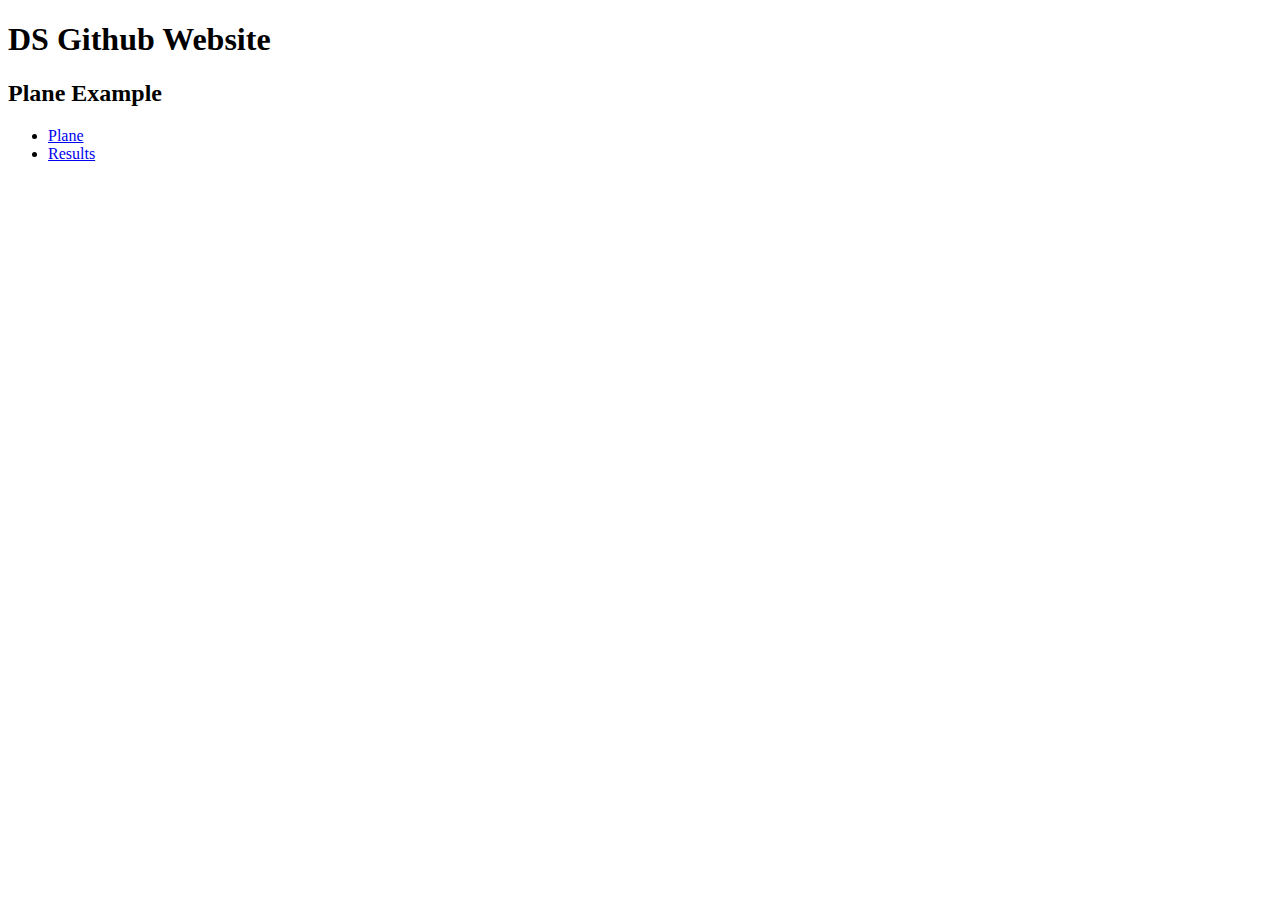
<file: index.html>
<!doctype html>
<html lang="en">

<head>
    <meta charset="utf-8">
    <title>Github Website</title>
    <link rel="stylesheet" href="css/styles.css">
</head>

<body>
    <h1>DS Github Website</h1>
    <h2>Plane Example</h2>
    <ul>
        <li><a href="plane.html">Plane</a></li>
        <li><a href="results.html">Results</a></li>
    </ul>
</body>

</html>
</file>
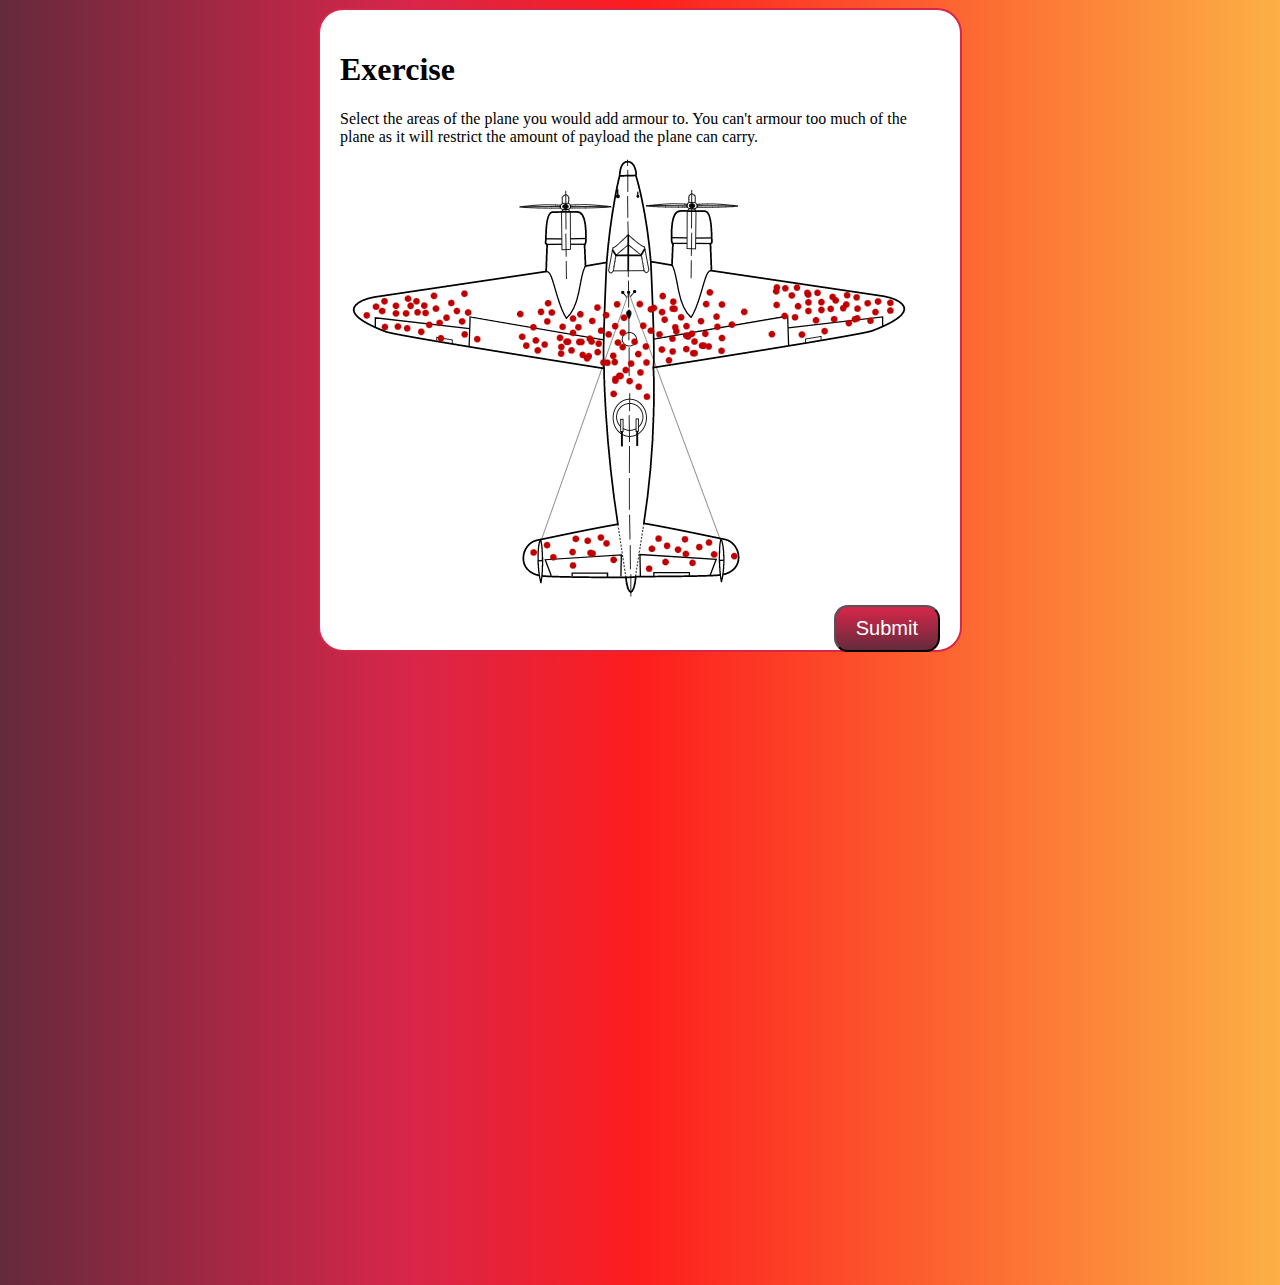
<file: plane.html>
<!doctype html>
<html lang="en">
    <head>
        <meta charset="utf-8">
        <meta name="viewport" content="width=device-width, initial-scale=1">
        <title>ICT Digital Delivery</title>
        <meta name="description" content="ICT Digital Delivery - Quiz">
        <link rel="icon" href="ico/favicon.ico">
        <link rel="apple-touch-icon" href="ico/apple-touch-icon.png">
        <link rel="stylesheet" href="css/styles.css?v=1.0">
        <script src="https://ajax.googleapis.com/ajax/libs/jquery/3.3.1/jquery.min.js"></script>
        <script type="text/javascript" src="https://davidlynch.org/projects/maphilight/jquery.maphilight.min.js"></script>
        <script type="text/javascript">

        var sections = {LeftWing:0, RightWing:0, Tail:0, Centre:0, Turret:0, Cockpit:0, LeftEngine:0, RightEngine:0};
        var selectionCounter = 0;

            $(function(){
                $('.map').maphilight({
                    fillColor: 'fcb045',
                    fillOpacity:0.4,
                    stroke:false,
                    neverOn:true
                });

                $('.section').click(function(e) {
                    e.preventDefault();
                    
                    if (sections[this.title] === 0) {
                        if (selectionCounter < 4 ) {
                            var data = $(this).mouseout().data('maphilight') || {};
                            data.alwaysOn = !data.alwaysOn;
                            $(this).data('maphilight', data).trigger('alwaysOn.maphilight');
                            sections[this.title] = 1;
                            selectionCounter++;
                        }
                        else {
                            alert("You can add armour to a maximum of four sections.");
                        }
                    }
                    else {
                        var data = $(this).mouseout().data('maphilight') || {};
                        data.alwaysOn = !data.alwaysOn;
                        $(this).data('maphilight', data).trigger('alwaysOn.maphilight');
                        sections[this.title] = 0;
                        selectionCounter--;
                    }
                    console.log(selectionCounter);
                    //sections[this.title] === 0 ? sections[this.title] = 1 : sections[this.title] = 0;
                    // Update form field
                    document.getElementById(this.title).value = sections[this.title];
                });

                })

            function displayResults() {
                
                document.getElementById("results").innerText = JSON.stringify(sections, null, 4);
            }
            
        </script>
    </head>
    <body class="plane">
        <div class="container">
            <h1>Exercise</h1>
            <div class="imginfo">
                <span>Select the areas of the plane you would add armour to. You can't armour too much of the plane as it will restrict the amount of payload the plane can carry.</span>
            </div>
            <!-- Image Map Generated by http://www.image-map.net/ -->
            <img src="img/diagram.png" usemap="#image-map" class="map">
            <map name="image-map">
                <area
                    class="section"
                    alt="LeftWing"
                    title="LeftWing"
                    href="javascript:void(0);"
                    coords="18,155,148,133,163,205,46,188,14,171"
                    shape="poly"
                >
                <area
                    class="section"
                    alt="RightWing"
                    title="RightWing"
                    href="javascript:void(0);"
                    coords="424,131,413,204,536,185,567,164,553,150"
                    shape="poly"
                >
                <area
                    class="section"
                    alt="Tail"
                    title="Tail"
                    href="javascript:void(0);"
                    coords="200,430,383,428,396,422,397,405,387,391,306,377,279,378,201,393,184,403,186,420"
                    shape="poly"
                >
                <area
                    class="section"
                    alt="Centre"
                    title="Centre"
                    href="javascript:void(0);"
                    coords="209,146,158,155,166,203,263,222,266,251,314,250,314,220,411,203,416,162,374,138,351,177,333,143,245,145,227,180"
                    shape="poly"
                >
                <area
                    class="section"
                    alt="Turret"
                    title="Turret"
                    href="javascript:void(0);"
                    coords="267,253,314,253,304,372,277,373"
                    shape="poly"
                >
                <area
                    class="section"
                    alt="Cockpit"
                    title="Cockpit"
                    href="javascript:void(0);"
                    coords="281,17,265,115,268,139,311,139,311,108,293,16"
                    shape="poly"
                >
                <area
                    class="section"
                    alt="LeftEngine"
                    title="LeftEngine"
                    href="javascript:void(0);"
                    coords="178,48,177,69,202,71,201,122,225,171,254,120,245,68,270,65,265,48,226,39"
                    shape="poly"
                >
                <area
                    class="section"
                    alt="RightEngine"
                    title="RightEngine"
                    href="javascript:void(0);"
                    coords="306,64,310,51,351,41,394,55,396,67,371,69,375,127,350,170,328,120,328,70"
                    shape="poly"
                >
            </map>

            <form method="POST" action="https://script.google.com/macros/s/AKfycbxz25BpL8EjWafj8BJC_6zFFrExXnjrVBBi51ej7Dtmfi5jK5WCxIQvcfqQlSxIKPQrHQ/exec">
                <input name="LeftWing" id="LeftWing" type="text" value="0" hidden>
                <input name="RightWing" id="RightWing" type="text" value="0" hidden>
                <input name="Tail" id="Tail" type="text" value="0" hidden>
                <input name="Centre" id="Centre" type="text" value="0" hidden>
                <input name="Turret" id="Turret" type="text" value="0" hidden>
                <input name="Cockpit" id="Cockpit" type="text" value="0" hidden>
                <input name="LeftEngine" id="LeftEngine" type="text" value="0" hidden>
                <input name="RightEngine" id="RightEngine" type="text" value="0" hidden>
                <button class="btn right" type="submit">Submit</button>
            </form>
            <div class="" buttonbar>
                <!--<button class="btn" style="margin-left:auto;" onclick="displayResults()">Display Sections Selected</button>-->
            </div>
            <div class="results" id="results"></div>
        </div>
        <!--<script src="js/main.js"></script>-->
    </body>
</html>
</file>
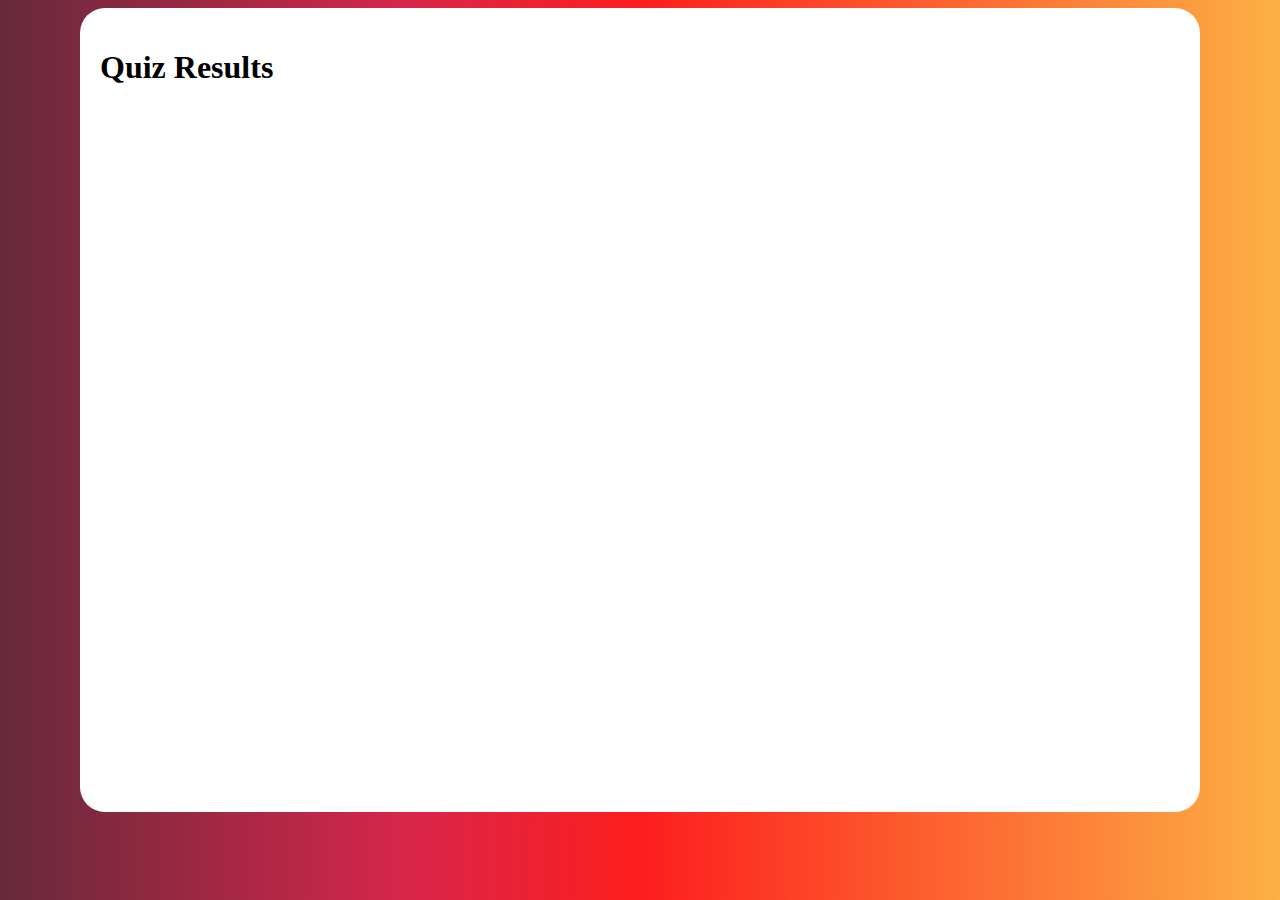
<file: results.html>
<!doctype html>
<html lang="en">
    <head>
        <meta charset="utf-8">
        <meta name="viewport" content="width=device-width, initial-scale=1">
        <title>ICT Digital Delivery</title>
        <meta name="description" content="ICT Digital Delivery - Quiz Results">
        <link rel="icon" href="ico/favicon.ico">
        <link rel="apple-touch-icon" href="ico/apple-touch-icon.png">
        <link rel="stylesheet" href="css/styles.css?v=1.0">
        <script src="https://ajax.googleapis.com/ajax/libs/jquery/3.3.1/jquery.min.js"></script>
        <script type="text/javascript" src="https://davidlynch.org/projects/maphilight/jquery.maphilight.min.js"></script>
    </head>
    <body class="plane">
        <div class="container results">
            <h1>Quiz Results</h1>
            <!--<iframe class="results" src="https://docs.google.com/spreadsheets/d/e/2PACX-1vTE8j6jcJMbr4V8bWmUQuzAAeBPuKGiLSUZFuRlcpoHr5W0UTSZBUiSMtm7xpRnI7iFBXXozmJ7QUC4/pubhtml?gid=261631402&amp;single=true&amp;widget=true&amp;headers=false"></iframe>-->
            <iframe class="results" src="https://docs.google.com/spreadsheets/d/1TOikqYtxjv_R1wcFjXv8zlXImJk7a0eaDCa8Mhfw0gQ/htmlembed/sheet?gid=261631402&range=A1"></iframe>
        </div>
        <!--<script src="js/main.js"></script>-->
    </body>
</html>
</file>
<file: css/styles.css>
body.plane {
    background: rgb(101, 42, 60);
    background: linear-gradient(90deg, rgba(101, 42, 60, 1) 0%, rgba(216, 38, 74, 1) 32%, rgba(253, 29, 29, 1) 50%, rgba(252, 176, 69, 1) 100%);
}

.container {
    background-color: white;
    border-radius: 25px;
    border: 2px solid rgba(216, 38, 74, 1);
    padding: 20px;
    width: 600px;
    height: 600px;
    margin: auto;
}

.btn {
    background: #d8264a;
    background-image: -webkit-linear-gradient(top, #d8264a, #652a3c);
    background-image: -moz-linear-gradient(top, #d8264a, #652a3c);
    background-image: -ms-linear-gradient(top, #d8264a, #652a3c);
    background-image: -o-linear-gradient(top, #d8264a, #652a3c);
    background-image: linear-gradient(to bottom, #d8264a, #652a3c);
    -webkit-border-radius: 14;
    -moz-border-radius: 14;
    border-radius: 14px;
    font-family: Arial;
    color: #ffffff;
    font-size: 20px;
    padding: 10px 20px 10px 20px;
    text-decoration: none;
}

.btn:hover {
    background: #fd1d1d;
    background-image: -webkit-linear-gradient(top, #fd1d1d, #d8264a);
    background-image: -moz-linear-gradient(top, #fd1d1d, #d8264a);
    background-image: -ms-linear-gradient(top, #fd1d1d, #d8264a);
    background-image: -o-linear-gradient(top, #fd1d1d, #d8264a);
    background-image: linear-gradient(to bottom, #fd1d1d, #d8264a);
    text-decoration: none;
}

button.right {
    float: right;
}

.results {
    width: 90%;
    height: 100%;
    min-height: 680px;
    max-width: 1080px;
    border: 0;
}
</file>
